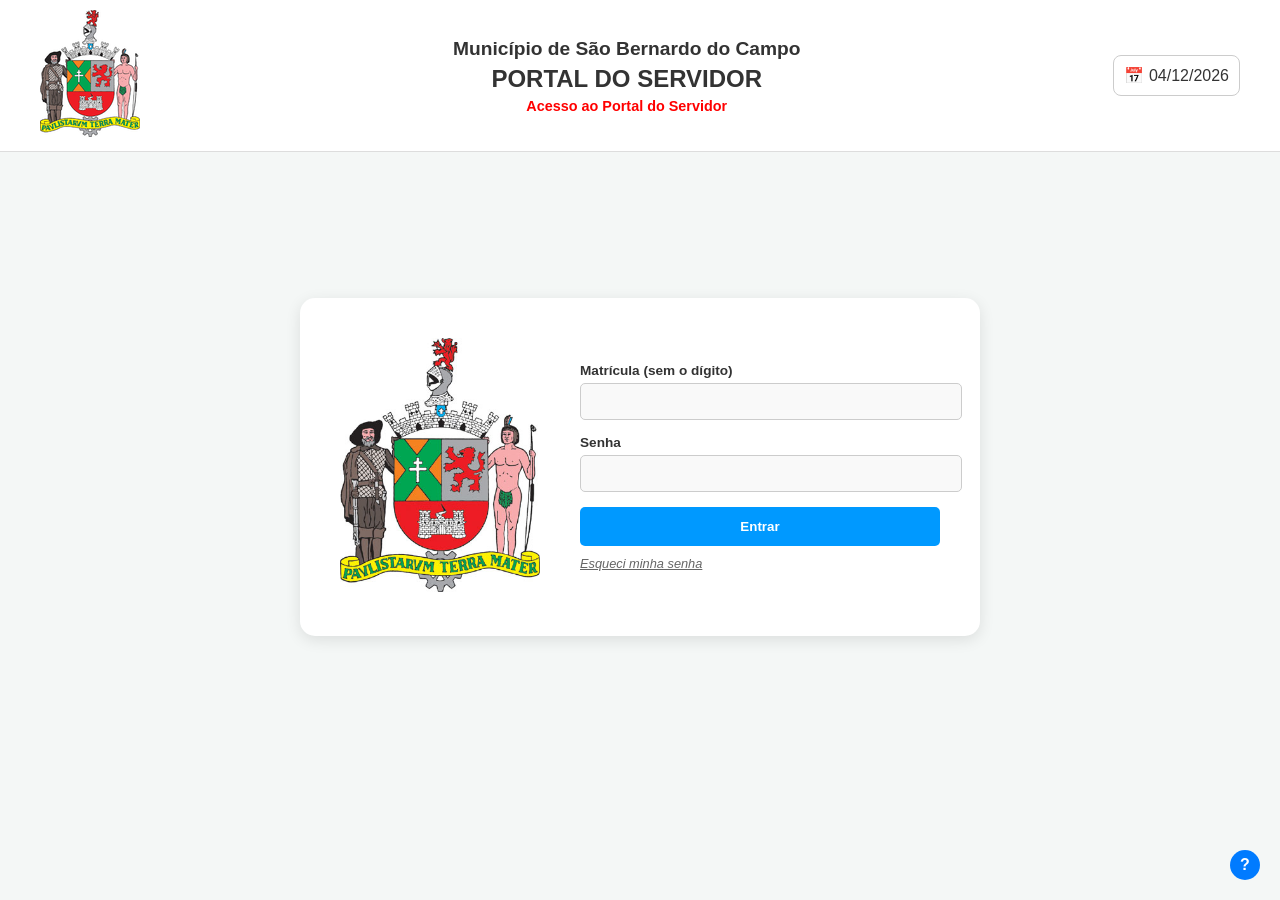
<file: index.html>
<!DOCTYPE html>
<html lang="pt-br">
<head>
    <meta charset="UTF-8">
    <meta name="viewport" content="width=device-width, initial-scale=1.0">
    <title>Portal do Servidor - São Bernardo do Campo</title>
    <link rel="stylesheet" href="style.css">
</head>
<body>

    <header class="main-header">
        <div class="logo-pref">
            <img src="logo-prefeitura.png" alt="Prefeitura de São Bernardo do Campo">
        </div>
        <div class="header-title">
            <h1>Município de São Bernardo do Campo</h1>
            <h2>PORTAL DO SERVIDOR</h2>
            <p class="subtitle">Acesso ao Portal do Servidor</p>
        </div>
        <div class="date-box">
			<span id="data-atual">Carregando...</span>
		</div>
    </header>

    <main class="login-container">
        <div class="login-card">
            <div class="coat-of-arms">
                <img src="brasao.png" alt="Brasão">
            </div>
            
            <form class="login-form">
                <div class="input-group">
                    <label for="matricula">Matrícula (sem o dígito)</label>
                    <input type="text" id="matricula" name="matricula">
                </div>

                <div class="input-group">
                    <label for="senha">Senha</label>
                    <input type="password" id="senha" name="senha">
                </div>

             				<button type="button" class="btn-entrar" onclick="fazerLogin()">Entrar</button>
                
                <a href="#" class="forgot-password">Esqueci minha senha</a>
            </form>
        </div>
    </main>

    <div class="help-button">?</div>
	<script>
	
    // Função da data que já fizemos
    function atualizarData() {
        const spanData = document.getElementById('data-atual');
        const agora = new Date();
        const dataFormatada = agora.toLocaleDateString('pt-BR');
        spanData.innerHTML = `📅 ${dataFormatada}`;
    }

    // NOVA FUNÇÃO: Redirecionamento simples
    function fazerLogin() {
        // Substitua 'home.html' pelo nome da página para onde o usuário deve ir
        window.location.href = "home.html";
    }

    window.onload = atualizarData;
	</script>
</body>
</html>
</file>
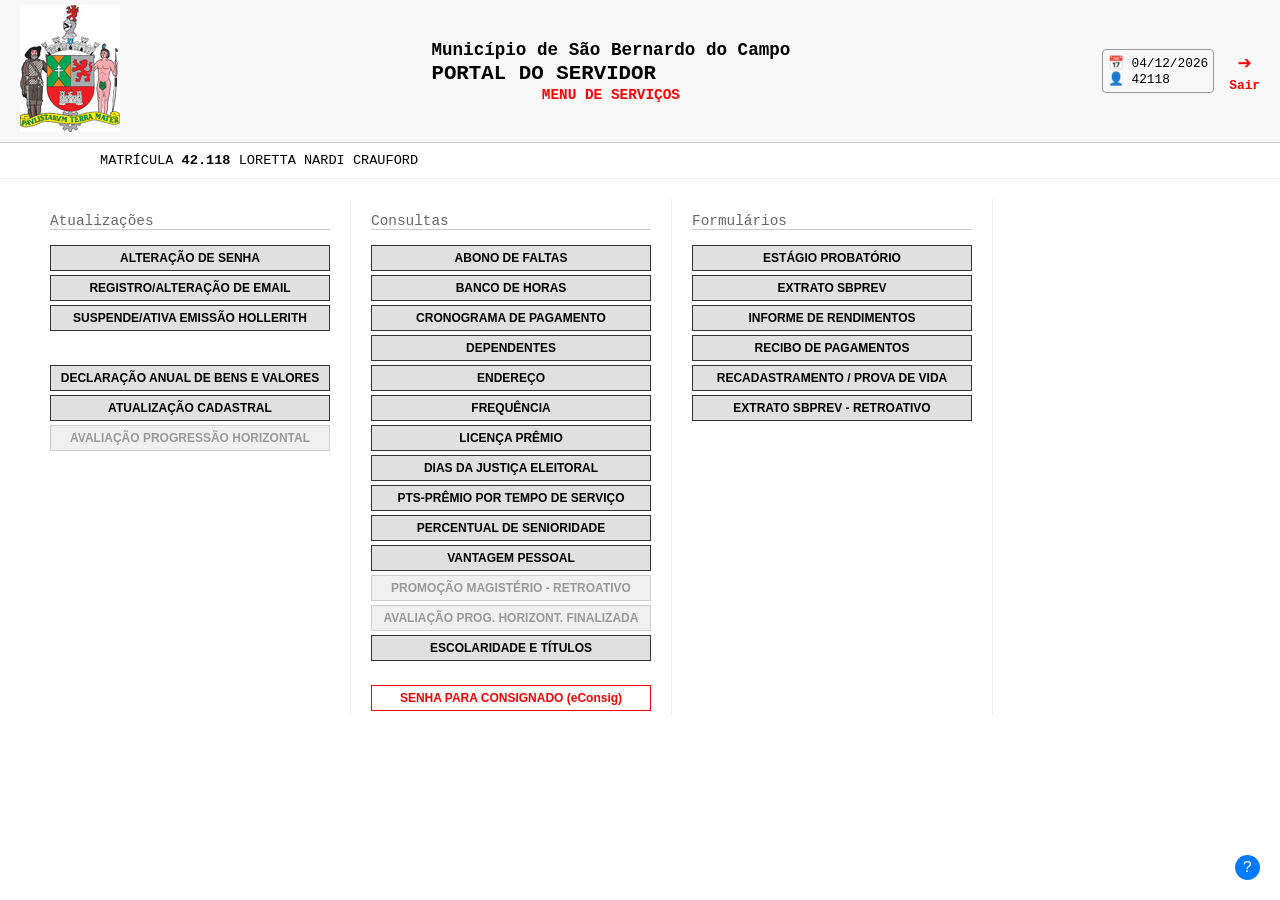
<file: home.html>
<!DOCTYPE html>
<html lang="pt-br">
<head>
    <meta charset="UTF-8">
    <meta name="viewport" content="width=device-width, initial-scale=1.0">
    <title>Portal do Servidor - Menu de Serviços</title>
    <link rel="stylesheet" href="style-home.css">
</head>
<body>

    <header class="main-header">
        <div class="logo-pref">
            <img src="logo-prefeitura.png" alt="SBC">
        </div>
        <div class="header-title">
            <h1>Município de São Bernardo do Campo</h1>
            <h2>PORTAL DO SERVIDOR</h2>
            <p class="subtitle-menu">MENU DE SERVIÇOS</p>
        </div>
        <div class="header-right">
            <div class="info-box">
                <span id="data-atual">📅 21/04/2026</span>
                <div class="user-info">
                    👤 42118
                </div>
            </div>
            <a href="index.html" class="btn-sair">
                <div class="exit-icon">➔</div>
                <span>Sair</span>
            </a>
        </div>
    </header>

    <div class="user-bar">
        MATRÍCULA <strong>42.118</strong> LORETTA NARDI CRAUFORD
    </div>

    <main class="menu-grid">
        <section class="menu-column">
            <h3>Atualizações</h3>
            <button>ALTERAÇÃO DE SENHA</button>
            <button>REGISTRO/ALTERAÇÃO DE EMAIL</button>
            <button>SUSPENDE/ATIVA EMISSÃO HOLLERITH</button>
            <div class="spacer"></div>
            <button>DECLARAÇÃO ANUAL DE BENS E VALORES</button>
            <button>ATUALIZAÇÃO CADASTRAL</button>
            <button class="disabled">AVALIAÇÃO PROGRESSÃO HORIZONTAL</button>
        </section>

        <section class="menu-column">
            <h3>Consultas</h3>
            <button>ABONO DE FALTAS</button>
            <button>BANCO DE HORAS</button>
            <button>CRONOGRAMA DE PAGAMENTO</button>
            <button>DEPENDENTES</button>
            <button>ENDEREÇO</button>
            <button>FREQUÊNCIA</button>
            <button>LICENÇA PRÊMIO</button>
            <button>DIAS DA JUSTIÇA ELEITORAL</button>
            <button>PTS-PRÊMIO POR TEMPO DE SERVIÇO</button>
            <button>PERCENTUAL DE SENIORIDADE</button>
            <button>VANTAGEM PESSOAL</button>
            <button class="disabled">PROMOÇÃO MAGISTÉRIO - RETROATIVO</button>
            <button class="disabled">AVALIAÇÃO PROG. HORIZONT. FINALIZADA</button>
            <button>ESCOLARIDADE E TÍTULOS</button>
            <button class="btn-special">SENHA PARA CONSIGNADO (eConsig)</button>
        </section>

        <section class="menu-column">
            <h3>Formulários</h3>
            <button>ESTÁGIO PROBATÓRIO</button>
            <button>EXTRATO SBPREV</button>
            <button>INFORME DE RENDIMENTOS</button>
            <button onclick="window.location.href='recibo.html'">RECIBO DE PAGAMENTOS</button>
            <button>RECADASTRAMENTO / PROVA DE VIDA</button>
            <button>EXTRATO SBPREV - RETROATIVO</button>
        </section>
    </main>

    <div class="help-button">?</div>

    <script>
        // Mantendo a data atualizada pelo dispositivo
        document.getElementById('data-atual').innerHTML = "📅 " + new Date().toLocaleDateString('pt-BR');
    </script>
</body>
</html>
</file>
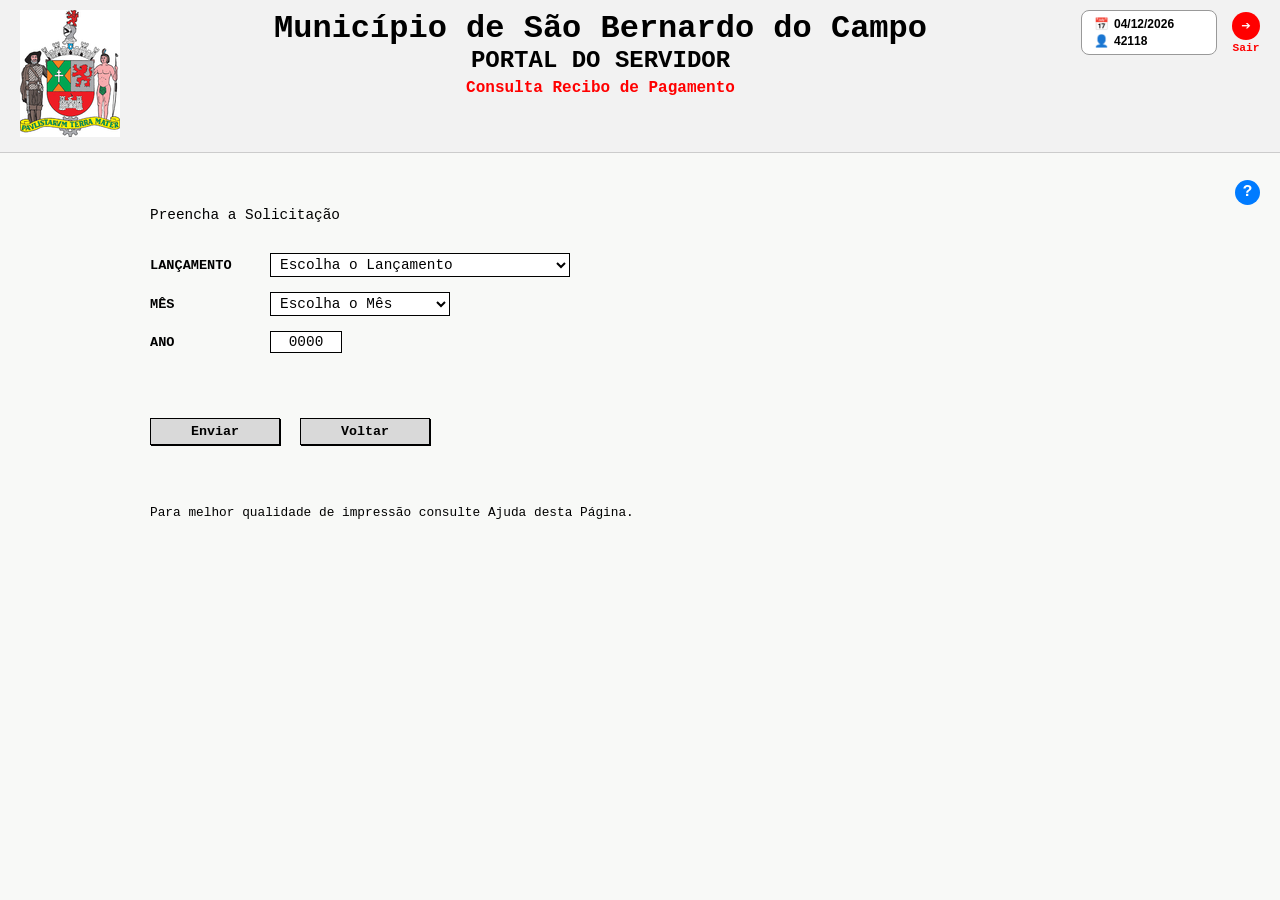
<file: recibo.html>
<!DOCTYPE html>
<html lang="pt-br">
<head>
    <meta charset="UTF-8">
    <title>Consulta Recibo de Pagamento - SBC</title>
    <link rel="stylesheet" href="style-recibo-print.css">
	
<header class="main-header">
    <div class="logo-pref">
        <img src="logo-prefeitura.png" alt="SBC">
    </div>
    
    <div class="header-title">
        <h1>Município de São Bernardo do Campo</h1>
        <h2>PORTAL DO SERVIDOR</h2>
        <p class="subtitle-red">Consulta Recibo de Pagamento</p>
    </div>

    <div class="header-right-group">
    <div class="user-data-box">
        <div class="data-item">
            <span class="icon">📅</span>
            <span id="data-dispositivo">21/04/2026</span>
        </div>
        <div class="data-item">
            <span class="icon">👤</span>
            <span>42118</span>
        </div>
    </div>

    <a href="index.html" class="btn-exit">
        <div class="exit-circle">➔</div>
        <span class="exit-text">Sair</span>
    </a>
</div>
</header>

    <main class="content-wrapper">
        <p class="instruction">Preencha a Solicitação</p>
		
        <form class="filter-form">
            <div class="form-row">
                <label>LANÇAMENTO</label>
                <select id="lancamento">
                    <option value="">Escolha o Lançamento</option>
                    <option value="MENSAL">MENSAL</option>
                    <option value="ADIANTAMENTO">ADIANTAMENTO</option>
                    <option value="FERIAS">FÉRIAS</option>
                    <option value="FERIAS_MAGISTERIO">FÉRIAS MAGISTÉRIO</option>
                    <option value="GRATIFICACAO_NATAL">GRATIFICAÇÃO DE NATAL</option>
                    <option value="SUPLEMENTAR">SUPLEMENTAR</option>
                    <option value="RETROATIVO_RRA">RETROATIVO RRA</option>
                </select>
            </div>
			
<div class="help-icon-blue">?</div>

            <div class="form-row">
                <label>MÊS</label>
                <select id="mes">
                    <option value="">Escolha o Mês</option>
                    <option value="01">JANEIRO</option>
                    <option value="02">FEVEREIRO</option>
                    <option value="03">MARÇO</option>
                    <option value="04">ABRIL</option>
                    <option value="05">MAIO</option>
                    <option value="06">JUNHO</option>
                    <option value="07">JULHO</option>
                    <option value="08">AGOSTO</option>
                    <option value="09">SETEMBRO</option>
                    <option value="10">OUTUBRO</option>
                    <option value="11">NOVEMBRO</option>
                    <option value="12">DEZEMBRO</option>
                </select>
            </div>

            <div class="form-row">
                <label>ANO</label>
                <input type="text" id="ano" value="0000" maxlength="4">
            </div>

            <div class="button-group">
                <button type="button" class="btn-action" onclick="window.location.href='visualizar_recibo.html'">Enviar</button>
                <button type="button" class="btn-action" onclick="window.location.href='home.html'">Voltar</button>
            </div>
        </form>

        <p class="footer-note">Para melhor qualidade de impressão consulte Ajuda desta Página.</p>
    </main>

    <script>
        document.getElementById('data-dispositivo').innerText = new Date().toLocaleDateString('pt-BR');
    </script>
</body>
</html>
</file>
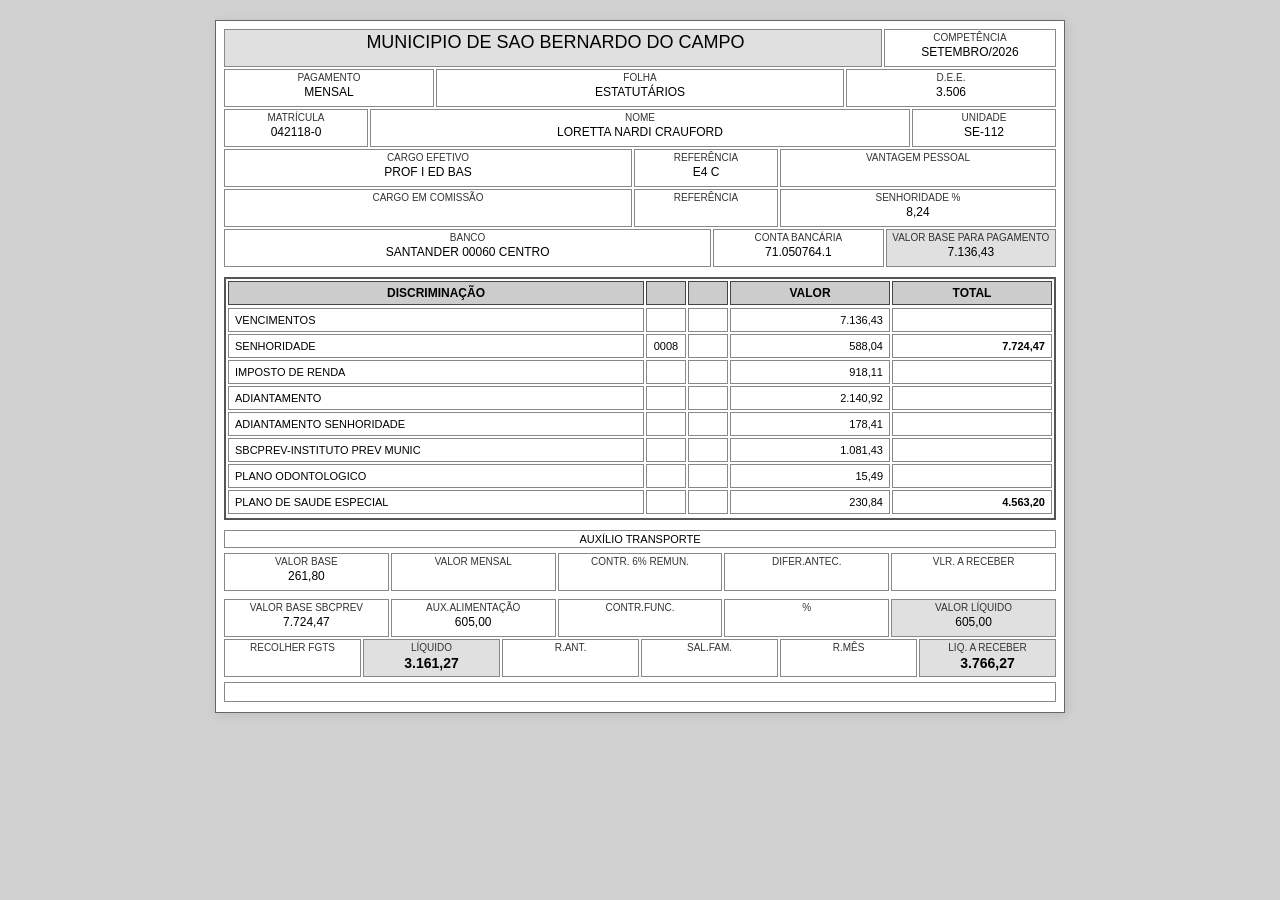
<file: visualizar_recibo.html>
<!DOCTYPE html>
<html lang="pt-br">
<head>
    <meta charset="UTF-8">
    <title>Holerite Oficial - SBC</title>
    <style>
        * { box-sizing: border-box; margin: 0; padding: 0; }
        
        body { 
            font-family: Arial, Helvetica, sans-serif; 
            background-color: #d1d1d1; 
            display: flex; 
            justify-content: center; 
            padding: 20px;
        }

        .holerite-externo {
            width: 850px;
            background-color: white;
            padding: 8px;
            border: 1px solid #666;
            box-shadow: 2px 2px 10px rgba(0,0,0,0.1);
        }

        /* Estrutura de Linhas */
        .linha { 
            display: flex; 
            gap: 2px; 
            margin-bottom: 2px; 
            width: 100%; 
        }

        /* Estilo das Caixas de Informação */
        .caixa {
            border: 1px solid #888;
            display: flex;
            flex-direction: column;
            padding: 2px 5px;
            min-height: 38px;
            background: #fff;
        }

        .label {
            font-size: 10px;
            text-transform: uppercase;
            text-align: center;
            display: block;
            margin-bottom: 2px;
            color: #333;
        }

        .valor-texto {
            font-size: 12px;
            text-align: center;
            font-weight: normal;
            display: block;
        }

        /* Tabela de Discriminação (Efeito de caixas separadas) */
        .secao-tabela {
            margin: 10px 0;
            border: 2px solid #555;
            padding: 2px;
        }

        .header-tabela {
            display: flex;
            gap: 2px;
            margin-bottom: 3px;
        }

        .celula-header {
            background-color: #ccc;
            border: 1px solid #444;
            padding: 4px;
            font-weight: bold;
            font-size: 12px;
            text-align: center;
        }

        .item-tabela {
            display: flex;
            gap: 2px;
            margin-bottom: 2px;
        }

        .celula {
            border: 1px solid #888;
            padding: 3px 6px;
            font-size: 11px;
            height: 24px;
            display: flex;
            align-items: center;
        }

        /* Larguras das colunas da tabela */
        .col-desc { flex: 4; }
        .col-vazio { width: 40px; justify-content: center; }
        .col-vlr { width: 160px; justify-content: flex-end; }
        .col-tot { width: 160px; justify-content: flex-end; font-weight: bold; }

        /* Utilitários */
        .cinza { background-color: #e0e0e0; }
        .flex-1 { flex: 1; }
        .flex-2 { flex: 2; }
        .flex-3 { flex: 3; }
        .flex-4 { flex: 4; }
        .titulo-prefeitura {
            font-size: 18px;
            font-weight: normal;
            display: flex;
            align-items: center;
            padding-left: 10px;
        }

        .secao-titulo-meio {
            text-align: center;
            font-size: 11px;
            border: 1px solid #888;
            margin: 5px 0;
            padding: 2px;
        }

        .destaque-valor { font-weight: bold; font-size: 14px; }

    </style>
</head>
<body>

<div class="holerite-externo">
    <div class="linha">
        <div class="caixa cinza flex-4 titulo-prefeitura">MUNICIPIO DE SAO BERNARDO DO CAMPO</div>
        <div class="caixa flex-1"><span class="label">COMPETÊNCIA</span><span class="valor-texto">SETEMBRO/2026</span></div>
    </div>

    <div class="linha">
        <div class="caixa flex-1"><span class="label">PAGAMENTO</span><span class="valor-texto">MENSAL</span></div>
        <div class="caixa flex-2"><span class="label">FOLHA</span><span class="valor-texto">ESTATUTÁRIOS</span></div>
        <div class="caixa flex-1"><span class="label">D.E.E.</span><span class="valor-texto">3.506</span></div>
    </div>

    <div class="linha">
        <div class="caixa flex-1"><span class="label">MATRÍCULA</span><span class="valor-texto">042118-0</span></div>
        <div class="caixa flex-4"><span class="label">NOME</span><span class="valor-texto">LORETTA NARDI CRAUFORD</span></div>
        <div class="caixa flex-1"><span class="label">UNIDADE</span><span class="valor-texto">SE-112</span></div>
    </div>

    <div class="linha">
        <div class="caixa flex-3"><span class="label">CARGO EFETIVO</span><span class="valor-texto">PROF I ED BAS</span></div>
        <div class="caixa flex-1"><span class="label">REFERÊNCIA</span><span class="valor-texto">E4 C</span></div>
        <div class="caixa flex-2"><span class="label">VANTAGEM PESSOAL</span><span class="valor-texto"></span></div>
    </div>

    <div class="linha">
        <div class="caixa flex-3"><span class="label">CARGO EM COMISSÃO</span><span class="valor-texto"></span></div>
        <div class="caixa flex-1"><span class="label">REFERÊNCIA</span><span class="valor-texto"></span></div>
        <div class="caixa flex-2"><span class="label">SENHORIDADE %</span><span class="valor-texto">8,24</span></div>
    </div>

    <div class="linha">
        <div class="caixa flex-3"><span class="label">BANCO</span><span class="valor-texto">SANTANDER 00060 CENTRO</span></div>
        <div class="caixa flex-1"><span class="label">CONTA BANCÁRIA</span><span class="valor-texto">71.050764.1</span></div>
        <div class="caixa flex-1 cinza"><span class="label">VALOR BASE PARA PAGAMENTO</span><span class="valor-texto">7.136,43</span></div>
    </div>

    <div class="secao-tabela">
        <div class="header-tabela">
            <div class="celula-header col-desc">DISCRIMINAÇÃO</div>
            <div class="celula-header col-vazio"></div>
            <div class="celula-header col-vazio"></div>
            <div class="celula-header col-vlr">VALOR</div>
            <div class="celula-header col-tot">TOTAL</div>
        </div>

        <div class="item-tabela">
            <div class="celula col-desc">VENCIMENTOS</div>
            <div class="celula col-vazio"></div>
            <div class="celula col-vazio"></div>
            <div class="celula col-vlr">7.136,43</div>
            <div class="celula col-tot"></div>
        </div>

        <div class="item-tabela">
            <div class="celula col-desc">SENHORIDADE</div>
            <div class="celula col-vazio">0008</div>
            <div class="celula col-vazio"></div>
            <div class="celula col-vlr">588,04</div>
            <div class="celula col-tot">7.724,47</div>
        </div>

        <div class="item-tabela">
            <div class="celula col-desc">IMPOSTO DE RENDA</div>
            <div class="celula col-vazio"></div>
            <div class="celula col-vazio"></div>
            <div class="celula col-vlr">918,11</div>
            <div class="celula col-tot"></div>
        </div>

        <div class="item-tabela">
            <div class="celula col-desc">ADIANTAMENTO</div>
            <div class="celula col-vazio"></div>
            <div class="celula col-vazio"></div>
            <div class="celula col-vlr">2.140,92</div>
            <div class="celula col-tot"></div>
        </div>

        <div class="item-tabela">
            <div class="celula col-desc">ADIANTAMENTO SENHORIDADE</div>
            <div class="celula col-vazio"></div>
            <div class="celula col-vazio"></div>
            <div class="celula col-vlr">178,41</div>
            <div class="celula col-tot"></div>
        </div>

        <div class="item-tabela">
            <div class="celula col-desc">SBCPREV-INSTITUTO PREV MUNIC</div>
            <div class="celula col-vazio"></div>
            <div class="celula col-vazio"></div>
            <div class="celula col-vlr">1.081,43</div>
            <div class="celula col-tot"></div>
        </div>

        <div class="item-tabela">
            <div class="celula col-desc">PLANO ODONTOLOGICO</div>
            <div class="celula col-vazio"></div>
            <div class="celula col-vazio"></div>
            <div class="celula col-vlr">15,49</div>
            <div class="celula col-tot"></div>
        </div>

        <div class="item-tabela">
            <div class="celula col-desc">PLANO DE SAUDE ESPECIAL</div>
            <div class="celula col-vazio"></div>
            <div class="celula col-vazio"></div>
            <div class="celula col-vlr">230,84</div>
            <div class="celula col-tot">4.563,20</div>
        </div>
    </div>

    <div class="secao-titulo-meio">AUXÍLIO TRANSPORTE</div>
    <div class="linha">
        <div class="caixa flex-1"><span class="label">VALOR BASE</span><span class="valor-texto">261,80</span></div>
        <div class="caixa flex-1"><span class="label">VALOR MENSAL</span><span class="valor-texto"></span></div>
        <div class="caixa flex-1"><span class="label">CONTR. 6% REMUN.</span><span class="valor-texto"></span></div>
        <div class="caixa flex-1"><span class="label">DIFER.ANTEC.</span><span class="valor-texto"></span></div>
        <div class="caixa flex-1"><span class="label">VLR. A RECEBER</span><span class="valor-texto"></span></div>
    </div>

    <div class="linha" style="margin-top: 8px;">
        <div class="caixa flex-1"><span class="label">VALOR BASE SBCPREV</span><span class="valor-texto">7.724,47</span></div>
        <div class="caixa flex-1"><span class="label">AUX.ALIMENTAÇÃO</span><span class="valor-texto">605,00</span></div>
        <div class="caixa flex-1"><span class="label">CONTR.FUNC.</span><span class="valor-texto"></span></div>
        <div class="caixa flex-1"><span class="label">%</span><span class="valor-texto"></span></div>
        <div class="caixa flex-1 cinza"><span class="label">VALOR LÍQUIDO</span><span class="valor-texto">605,00</span></div>
    </div>

    <div class="linha">
        <div class="caixa flex-1"><span class="label">RECOLHER FGTS</span><span class="valor-texto"></span></div>
        <div class="caixa flex-1 cinza"><span class="label">LÍQUIDO</span><span class="valor-texto destaque-valor">3.161,27</span></div>
        <div class="caixa flex-1"><span class="label">R.ANT.</span><span class="valor-texto"></span></div>
        <div class="caixa flex-1"><span class="label">SAL.FAM.</span><span class="valor-texto"></span></div>
        <div class="caixa flex-1"><span class="label">R.MÊS</span><span class="valor-texto"></span></div>
        <div class="caixa flex-1 cinza"><span class="label">LIQ. A RECEBER</span><span class="valor-texto destaque-valor">3.766,27</span></div>
    </div>

    <div class="linha" style="height: 20px; border: 1px solid #888; margin-top: 5px;"></div>
</div>

</body>
</html>
</file>
<file: style.css>
/* Configurações Gerais */
body {
    margin: 0;
    font-family: Arial, sans-serif;
    background-color: #f4f7f6; /* Cinza claro do fundo */
    color: #333;
}

/* Cabeçalho */
.main-header {
    display: flex;
    justify-content: space-between;
    align-items: center;
    padding: 10px 40px;
    background-color: white;
    border-bottom: 1px solid #ddd;
}

.header-title {
    text-align: center;
}

.header-title h1 { font-size: 1.2rem; margin: 0; }
.header-title h2 { font-size: 1.5rem; margin: 5px 0; font-weight: bold; }
.header-title .subtitle { color: red; font-size: 0.9rem; margin: 0; font-weight: bold; }

.date-box {
    border: 1px solid #ccc;
    padding: 10px;
    border-radius: 8px;
    background: #fff;
}

/* Cartão de Login */
.login-container {
    display: flex;
    justify-content: center;
    align-items: center;
    height: 70vh; /* Centraliza verticalmente */
}

.login-card {
    background: white;
    padding: 40px;
    border-radius: 15px;
    box-shadow: 0 4px 15px rgba(0,0,0,0.1);
    display: flex;
    align-items: center;
    gap: 40px; /* Espaço entre o brasão e o formulário */
    width: 600px;
}

.coat-of-arms img {
    width: 200px;
}

/* Formulário */
.login-form {
    display: flex;
    flex-direction: column;
    flex-grow: 1;
}

.input-group {
    margin-bottom: 15px;
}

.input-group label {
    display: block;
    font-weight: bold;
    font-size: 0.85rem;
    margin-bottom: 5px;
}

.input-group input {
    width: 100%;
    padding: 10px;
    border: 1px solid #ccc;
    border-radius: 5px;
    background-color: #f9f9f9;
}

.btn-entrar {
    background-color: #0099ff;
    color: white;
    border: none;
    padding: 12px;
    border-radius: 5px;
    font-weight: bold;
    cursor: pointer;
    margin-bottom: 10px;
}

.btn-entrar:hover {
    background-color: #007acc;
}

.forgot-password {
    font-size: 0.8rem;
    color: #666;
    text-decoration: italic;
    font-style: italic;
}

/* Botão Flutuante de Ajuda */
.help-button {
    position: fixed;
    bottom: 20px;
    right: 20px;
    background-color: #007bff;
    color: white;
    width: 30px;
    height: 30px;
    border-radius: 50%;
    display: flex;
    justify-content: center;
    align-items: center;
    font-weight: bold;
    cursor: pointer;
}
</file>
<file: style-home.css>
body {
    margin: 0;
    font-family: 'Courier New', Courier, monospace; /* Fonte que remete a sistemas antigos */
    background-color: #fff;
}

/* Header similar ao anterior mas com ajustes */
.main-header {
    display: flex;
    justify-content: space-between;
    align-items: center;
    padding: 5px 20px;
    border-bottom: 1px solid #ccc;
    background: #f8f8f8;
}

.header-title h1 { font-size: 1.1rem; margin: 0; }
.header-title h2 { font-size: 1.3rem; margin: 2px 0; }
.subtitle-menu { color: red; font-weight: bold; margin: 0; text-align: center; font-size: 0.9rem;}

.header-right { display: flex; align-items: center; gap: 15px; }
.info-box { border: 1px solid #999; padding: 5px; font-size: 0.8rem; border-radius: 4px; }
.btn-sair { text-decoration: none; color: red; text-align: center; font-weight: bold; font-size: 0.8rem; }
.exit-icon { font-size: 1.5rem; }

/* Barra de Identificação do Usuário */
.user-bar {
    background-color: #fff;
    padding: 10px 100px;
    font-size: 0.85rem;
    border-bottom: 1px solid #eee;
}

/* Grid de Menus */
.menu-grid {
    display: flex;
    justify-content: flex-start;
    padding: 20px 50px;
    gap: 20px;
}

.menu-column {
    display: flex;
    flex-direction: column;
    width: 280px;
    border-right: 1px solid #eee; /* Linha divisória entre colunas */
    padding-right: 20px;
}

.menu-column h3 {
    font-size: 0.9rem;
    color: #666;
    border-bottom: 1px solid #ccc;
    margin-bottom: 15px;
    font-weight: normal;
}

/* Estilo dos Botões */
button {
    background-color: #e0e0e0;
    border: 1px solid #333;
    margin-bottom: 4px;
    padding: 5px;
    font-size: 0.75rem;
    font-weight: bold;
    cursor: pointer;
    text-align: center;
    width: 100%;
}

button:hover {
    background-color: #d0d0d0;
}

/* Botões desabilitados (cinza claro no print) */
.disabled {
    background-color: #f0f0f0;
    color: #999;
    border: 1px solid #ccc;
    cursor: default;
}

/* Botão especial em vermelho no rodapé da coluna */
.btn-special {
    margin-top: 20px;
    border-color: red;
    color: red;
    background-color: #fff;
}

.spacer { height: 30px; }

.help-button {
    position: fixed;
    bottom: 20px;
    right: 20px;
    background-color: #007bff;
    color: white;
    width: 25px;
    height: 25px;
    border-radius: 50%;
    display: flex;
    justify-content: center;
    align-items: center;
    cursor: pointer;
}
</file>
<file: style-recibo-print.css>
/* 1. Ajuste na tag body (removido o 'v' do início) */
body {
    margin: 0;
    font-family: 'Courier New', Courier, monospace;
    background-color: #f8f9f7;
}

/* 2. Cabeçalho Principal - Ajustado para alinhar ao topo (flex-start) */
.main-header {
    display: flex;
    justify-content: space-between;
    align-items: flex-start; /* Garante que o grupo da direita comece do topo */
    padding: 10px 20px;
    background-color: #f2f2f2;
    border-bottom: 1px solid #ccc;
}

.header-title h1, .header-title h2 { margin: 0; text-align: center; }
.subtitle-red { color: red; font-weight: bold; text-align: center; margin-top: 5px; }

/* Grupo da direita: agora alinhado horizontalmente */
.header-right-group {
    display: flex;
    flex-direction: row; /* Alinha lado a lado */
    align-items: center; /* Centraliza verticalmente um em relação ao outro */
    gap: 15px; /* Espaço entre a box branca e o botão sair */
}

/* Ajuste no botão sair para não ter margem extra */
.btn-exit {
    text-decoration: none;
    display: flex;
    flex-direction: column;
    align-items: center;
    justify-content: center;
}

.exit-circle {
    background-color: red;
    color: white;
    width: 28px;
    height: 28px;
    border-radius: 50%;
    display: flex;
    justify-content: center;
    align-items: center;
    font-size: 1rem;
}

.exit-text {
    color: red;
    font-size: 0.7rem;
    font-weight: bold;
    margin-top: 2px;
}

/* Box de dados (Matrícula e Data) */
.user-data-box {
    background-color: #fff;
    border: 1px solid #999;
    border-radius: 8px;
    padding: 6px 12px;
    display: flex;
    flex-direction: column;
    gap: 3px;
    min-width: 110px;
}

.data-item {
    display: flex;
    align-items: center;
    gap: 5px;
    font-size: 0.75rem;
    font-family: Arial, sans-serif;
    font-weight: bold;
}

/* 4. Corpo da Página e Formulário */
.content-wrapper {
    padding: 40px 150px;
}

.instruction {
    font-size: 0.9rem;
    margin-bottom: 30px;
}

.filter-form {
    display: flex;
    flex-direction: column;
    gap: 15px;
}

.form-row {
    display: flex;
    align-items: center;
}

.form-row label {
    width: 120px;
    font-size: 0.85rem;
    font-weight: bold;
}

.form-row select, .form-row input {
    font-family: 'Courier New', Courier, monospace;
    padding: 2px 5px;
    border: 1px solid #000;
    background-color: #fff;
    font-size: 0.9rem;
}

/* Larguras específicas dos campos */
#lancamento { width: 300px; }
#mes { width: 180px; }
#ano { width: 60px; text-align: center; }

/* 5. Botões de Ação */
.button-group {
    margin-top: 50px;
    display: flex;
    gap: 20px;
}

.btn-action {
    background-color: #d9d9d9;
    border: 1px solid #000;
    padding: 5px 40px;
    font-family: 'Courier New', Courier, monospace;
    font-weight: bold;
    cursor: pointer;
    box-shadow: 1px 1px 0px #000;
}

.btn-action:active {
    box-shadow: none;
    transform: translateY(1px);
}

.footer-note {
    margin-top: 60px;
    font-size: 0.8rem;
}

/* Ícone de ajuda flutuante */
.help-icon-blue {
    position: fixed;
    right: 20px;
    top: 180px; /* Ajustado para não bater no cabeçalho */
    background: #007bff;
    color: white;
    width: 25px;
    height: 25px;
    border-radius: 50%;
    text-align: center;
    font-weight: bold;
    line-height: 25px;
    cursor: pointer;
}
</file>
